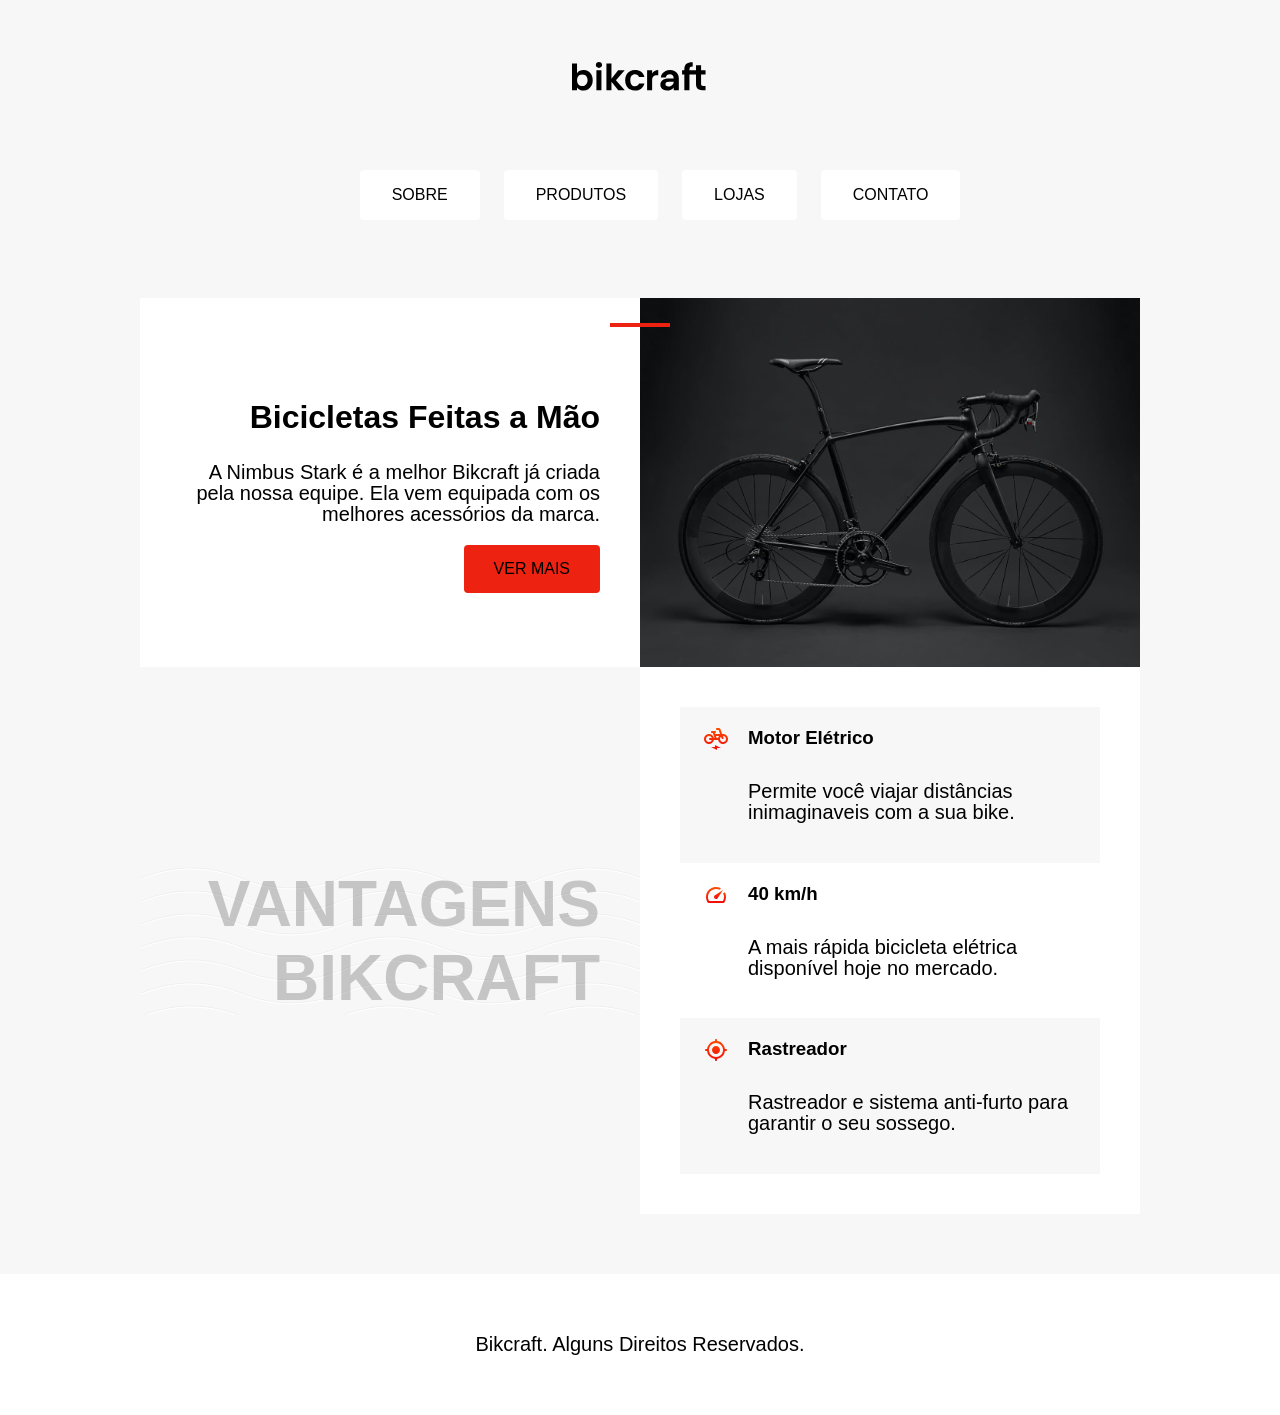
<file: index.html>
<!DOCTYPE html>
<!DOCTYPE html>
<html lang="en">

<head>
    <meta charset="UTF-8">
    <meta http-equiv="X-UA-Compatible" content="IE=edge">
    <meta name="viewport" content="width=device-width, initial-scale=1.0">
    <title>Bikecraft</title>
    <link rel="stylesheet" href="stylemarcacao.css">
</head>

<body>

    <header aria-label="header" class="header">
        <svg width="136" height="32" viewBox="0 0 136 32" fill="none" xmlns="http://www.w3.org/2000/svg">
            <path d="M5.04 13.196C5.688 12.236 6.576 11.456 7.704 10.856C8.856 10.256 10.164 9.956 11.628 9.956C13.332 9.956 14.868 10.376 16.236 11.216C17.628 12.056 18.72 13.256 19.512 14.816C20.328 16.352 20.736 18.14 20.736 20.18C20.736 22.22 20.328 24.032 19.512 25.616C18.72 27.176 17.628 28.388 16.236 29.252C14.868 30.116 13.332 30.548 11.628 30.548C10.14 30.548 8.832 30.26 7.704 29.684C6.6 29.084 5.712 28.316 5.04 27.38V30.224H0V3.584H5.04V13.196ZM15.588 20.18C15.588 18.98 15.336 17.948 14.832 17.084C14.352 16.196 13.704 15.524 12.888 15.068C12.1004 14.6131 11.2055 14.377 10.296 14.384C9.384 14.384 8.52 14.624 7.704 15.104C6.912 15.56 6.264 16.232 5.76 17.12C5.28 18.008 5.04 19.052 5.04 20.252C5.04 21.452 5.28 22.496 5.76 23.384C6.264 24.272 6.912 24.956 7.704 25.436C8.52 25.892 9.384 26.12 10.296 26.12C11.232 26.12 12.096 25.88 12.888 25.4C13.704 24.92 14.352 24.236 14.832 23.348C15.336 22.46 15.588 21.404 15.588 20.18ZM26.954 7.904C26.066 7.904 25.322 7.628 24.722 7.076C24.146 6.5 23.858 5.792 23.858 4.952C23.858 4.112 24.146 3.416 24.722 2.864C25.322 2.288 26.066 2 26.954 2C27.842 2 28.574 2.288 29.15 2.864C29.75 3.416 30.05 4.112 30.05 4.952C30.05 5.792 29.75 6.5 29.15 7.076C28.574 7.628 27.842 7.904 26.954 7.904ZM29.438 10.28V30.224H24.398V10.28H29.438ZM46.226 30.224L39.458 21.728V30.224H34.418V3.584H39.458V18.74L46.154 10.28H52.706L43.922 20.288L52.778 30.224H46.226ZM53.145 20.252C53.145 18.188 53.565 16.388 54.405 14.852C55.245 13.292 56.409 12.092 57.897 11.252C59.385 10.388 61.089 9.956 63.009 9.956C65.481 9.956 67.521 10.58 69.129 11.828C70.761 13.052 71.853 14.78 72.405 17.012H66.97C66.682 16.148 66.19 15.476 65.494 14.996C64.822 14.492 63.982 14.24 62.974 14.24C61.534 14.24 60.394 14.768 59.554 15.824C58.714 16.856 58.294 18.332 58.294 20.252C58.294 22.148 58.714 23.624 59.554 24.68C60.394 25.712 61.534 26.228 62.974 26.228C65.014 26.228 66.346 25.316 66.97 23.492H72.406C71.854 25.652 70.762 27.368 69.13 28.64C67.498 29.912 65.458 30.548 63.01 30.548C61.09 30.548 59.386 30.128 57.898 29.288C56.4218 28.4362 55.2125 27.1895 54.406 25.688C53.566 24.128 53.146 22.316 53.146 20.252H53.145ZM80.138 13.376C80.756 12.3495 81.6227 11.4952 82.658 10.892C83.714 10.292 84.914 9.992 86.258 9.992V15.284H84.926C83.342 15.284 82.142 15.656 81.326 16.4C80.534 17.144 80.138 18.44 80.138 20.288V30.224H75.098V10.28H80.138V13.376ZM101.712 27.38C101.16 28.292 100.26 29.06 99.012 29.684C97.764 30.284 96.42 30.584 94.98 30.584C93.732 30.584 92.604 30.332 91.596 29.828C90.588 29.324 89.796 28.628 89.22 27.74C88.644 26.852 88.356 25.832 88.356 24.68C88.356 22.832 89.04 21.32 90.408 20.144C91.8 18.968 93.876 18.38 96.636 18.38H101.712C101.664 17.108 101.292 16.1 100.596 15.356C99.924 14.588 98.988 14.204 97.788 14.204C96.732 14.204 95.856 14.492 95.16 15.068C94.464 15.62 94.02 16.4 93.828 17.408H88.788C89.028 15.968 89.544 14.684 90.336 13.556C91.1449 12.41 92.2362 11.4923 93.504 10.892C94.824 10.244 96.3 9.92 97.932 9.92C99.612 9.92 101.124 10.268 102.468 10.964C103.803 11.6289 104.916 12.6669 105.672 13.952C106.44 15.248 106.824 16.772 106.824 18.524V30.224H101.712V27.38ZM96.456 26.516C97.296 26.516 98.112 26.336 98.904 25.976C99.72 25.616 100.392 25.076 100.92 24.356C101.448 23.636 101.712 22.784 101.712 21.8V21.656H96.924C95.772 21.656 94.908 21.884 94.332 22.34C93.78 22.796 93.504 23.396 93.504 24.14C93.504 24.86 93.756 25.436 94.26 25.868C94.788 26.3 95.52 26.516 96.456 26.516ZM117.453 14.42V30.224H112.341V14.42H110.073V10.28H112.341V9.272C112.341 6.824 113.037 5.024 114.429 3.872C115.821 2.72 117.921 2.18 120.729 2.252V6.5C119.505 6.476 118.653 6.68 118.173 7.112C117.693 7.544 117.453 8.324 117.453 9.452V10.28H124.003V5.348H129.079V10.28H133.543V14.42H129.079V24.068C129.079 24.74 129.235 25.232 129.547 25.544C129.883 25.832 130.435 25.976 131.203 25.976H133.543V30.224H130.375C126.127 30.224 124.003 28.16 124.003 24.032V14.42H117.453Z" fill="var(--texto)" />
        </svg>


        <nav aria-label="primária">

            <ul class="menu">
                <li><a href="/">Sobre</a></li>
                <li><a href="/">Produtos</a></li>
                <li><a href="/">Lojas</a></li>
                <li><a href="/">Contato</a></li>
            </ul>

        </nav>
    </header>

    <main>

        <article class="conteudo detalhe" aria-label="introducao">

            <div class="bloco-1">
                <h1>Bicicletas Feitas a Mão</h1>
                <p>A Nimbus Stark é a melhor Bikcraft já criada pela nossa equipe. Ela vem equipada com os melhores acessórios da marca.</p>
                <a class="botao" href="/">Ver Mais</a>
            </div>

            <div class="introducao-cover">

                <img class="foto" src="img/bicicleta.jpg" alt="Bicicleta Preta">

            </div>

        </article>


        <article class="conteudo conteudo-vantagens" aria-label="vantagens">
            <h2 class="subtitulo">Vantagens Bikcraft</h2>

            <!-- <div class="bloco-2"> -->

            <ul class="vantagens">
                <li class="vantagens-itens">
                    <img src="img/eletrica.svg" alt="">
                    <h3>Motor Elétrico</h3>
                    <p>Permite você viajar distâncias inimaginaveis com a sua bike.</p>
                </li>

                <li class="vantagens-itens">
                    <img src="img/velocidade.svg" alt="">
                    <h3>40 km/h</h3>
                    <p>A mais rápida bicicleta elétrica disponível hoje no mercado.</p>
                </li>

                <li class="vantagens-itens">
                    <img src="img/rastreador.svg" alt="">
                    <h3>Rastreador</h3>
                    <p>Rastreador e sistema anti-furto para garantir o seu sossego.</p>
                </li>

            </ul>
            <!-- </div> -->
        </article>
    </main>

    <footer class="rodape">
        <p>Bikcraft. Alguns Direitos Reservados.</p>
    </footer>
</body>

</html>
</file>
<file: stylemarcacao.css>
:root {
  --cor-primaria: #e21;
  --cor-primaria-escura: #900;
  --fundo1: #f7f7f7;
  --fundo2: #fff;
  --texto: #000;
  --subtitulo: rgba(0, 0, 0, 0.2);
  --onda: url("img/onda-clara.svg");
  --botao: #000;
}

@media (prefers-color-scheme: dark) {
  :root {
    --fundo1: #111;
    --fundo2: #000;
    --texto: #fff;
    --subtitulo: rgba(255, 255, 255, 0.2);
    --onda: url("img/onda-escura.svg");
    --botao: #fff;
  }
}

body {
  font-family: Arial, Helvetica, sans-serif;
  background-color: var(--fundo1);
  display: grid;
  justify-items: center;
  gap: 60px;
  margin: 0;
  margin-top: 60px;
  color: var(--texto);
}

p {
  font-size: 1.25rem;
  line-height: 1.3rem;
}

.menu {
  list-style: none;
  display: flex;
  flex-wrap: wrap;
  gap: 20px;
}

.menu li {
  border: 2px solid transparent;
  transition: all 0.3s ease;
}

nav li:hover {
  border: 2px solid var(--cor-primaria);
}

ul a {
  text-decoration: none;
  background-color: var(--fundo2);
  padding: 1rem 2rem;
  border-radius: 4px;
  display: block;
  color: var(--texto);
  text-transform: uppercase;
}

img {
  max-width: 100%;
  display: block;
}

h3 {
  margin: 0;
}

/* .logo {
  align-items: center;
} */

.header {
  display: grid;
  justify-items: center;
  gap: 60px;
}

.conteudo {
  max-width: 1000px;
  display: grid;
  grid-template-columns: 1fr 1fr;
  position: relative;
}

.introducao-cover img {
  object-fit: cover;
  height: 100%;
}

.bloco-1 h1 {
  font-size: 2rem;
}
.bloco-1 {
  background-color: var(--fundo2);
  text-align: right;
  /* position: relative; para fazer o detalhe */
  padding: 40px;
  align-content: center;
  justify-items: center;
}

.botao {
  text-decoration: none;
  text-transform: uppercase;
  background: var(--cor-primaria);
  color: var(--botao);
  padding: 15px 30px;
  border-radius: 4px;
  display: inline-block;
}

.botao:hover {
  background: var(--cor-primaria-escura);
}

/* .bloco-2 {
  display: grid;
  grid-template-columns: auto 1fr;
  background: var(--fundo2);
  padding: 40px;
} */

.subtitulo {
  font-size: 4rem;
  color: var(--subtitulo);
  text-align: right;
  padding-right: 40px;
  text-transform: uppercase;
  align-self: center;
  background-image: var(--onda);
  /* word-break: break-all; */
}

.vantagens {
  list-style: none;
  background: var(--fundo2);
  margin: 0;
  padding: 40px;
}
.vantagens-itens {
  display: grid;
  grid-template-columns: auto 1fr;
  gap: 10px 20px;
  padding: 20px;
  border-left: 4px solid transparent;
}

.vantagens-itens p {
  grid-column: 2;
}

.vantagens li:hover {
  border-left: 4px solid var(--cor-primaria);
}

.vantagens li:nth-child(odd) {
  background: var(--fundo1);
  padding: 20px;
}

.rodape {
  display: block;
  background: var(--fundo2);
  width: 100%;
  text-align: center;
  padding: 40px;
  box-sizing: border-box;
}

.conteudo.detalhe::before {
  /* detalhe */
  content: "";
  display: block;
  width: 60px;
  height: 4px;
  background: var(--cor-primaria);
  position: absolute;
  left: 50%;
  transform: translateX(-50%);
  top: 25px;
}

@media (max-width: 1000px) {
  .conteudo-vantagens {
    grid-template-columns: 1fr;
  }

  .subtitulo {
    text-align: center;
  }
}

@media (max-width: 600px) {
  body {
    gap: 30px;
    margin-top: 20px;
  }

  .header {
    gap: 15px;
  }

  .conteudo {
    grid-template-columns: 1fr;
  }

  .bloco-1 {
    text-align: left;
    justify-items: start;
  }

  .conteudo.detalhe::before {
    display: none;
  }

  .subtitulo {
    font-size: rem;
  }
}

@media (max-width: 400px) {
  .subtitulo {
    font-size: 2rem;
  }
}
</file>
